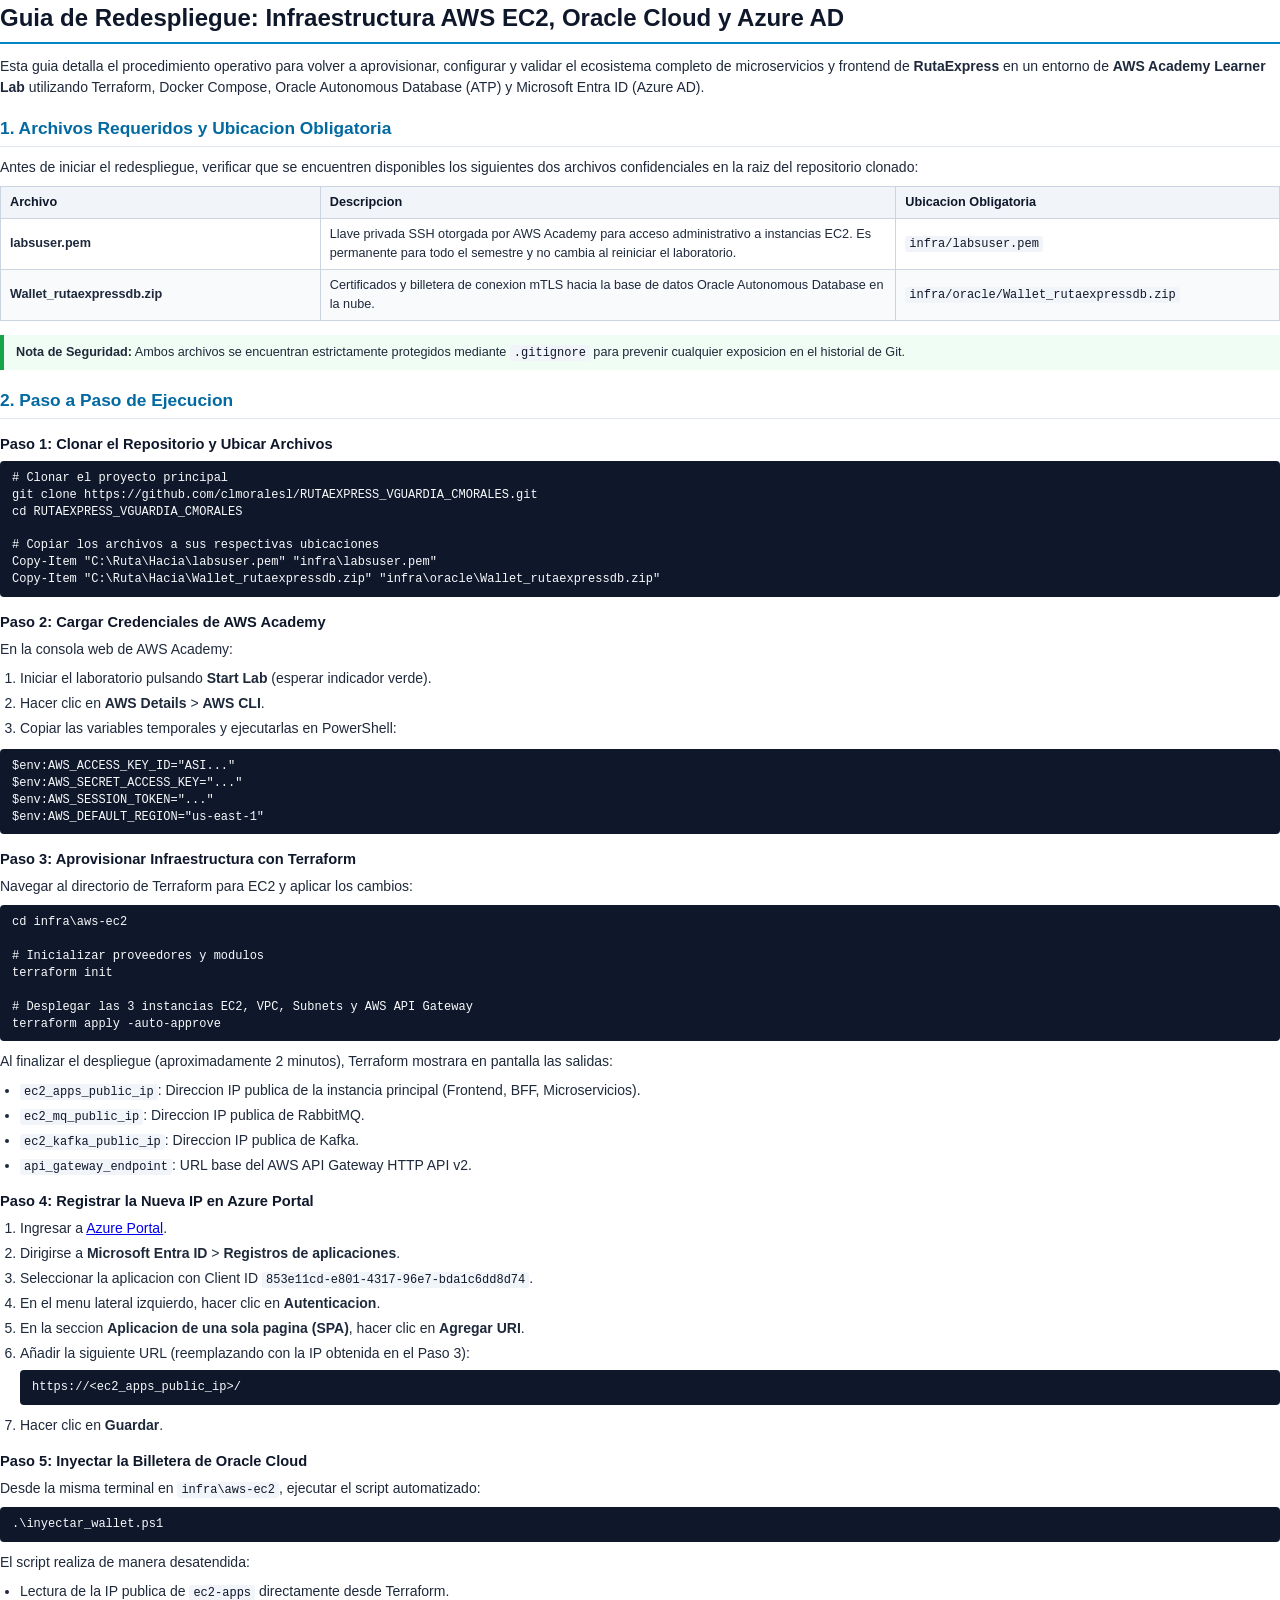
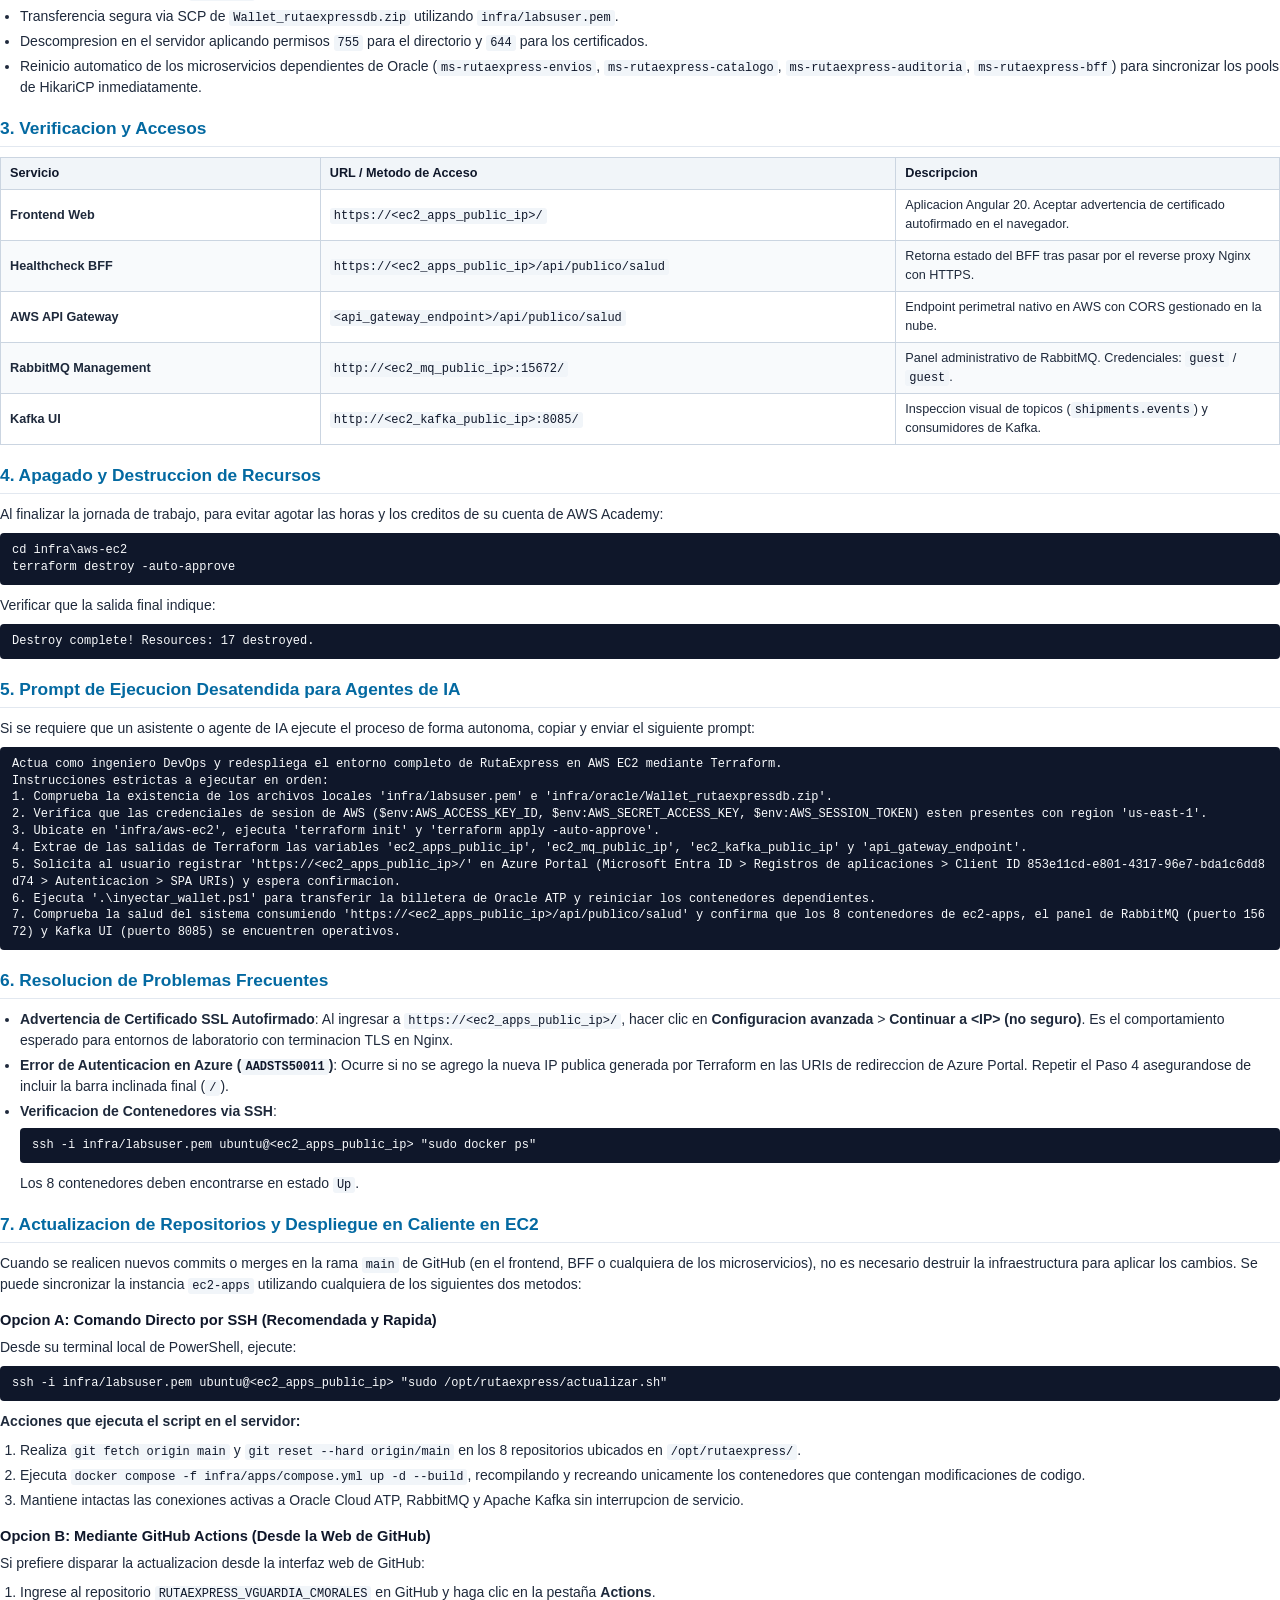
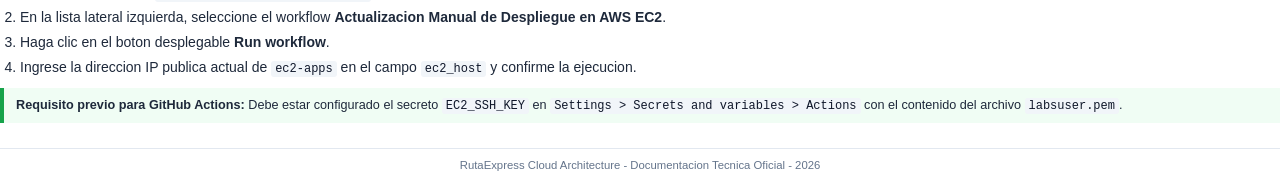
<file: DOCS/guia_redespliegue_aws.html>
<!DOCTYPE html>
<html lang="es">
<head>
  <meta charset="UTF-8">
  <title>Guia de Redespliegue - RutaExpress SaaS</title>
  <style>
    @page {
      size: A4;
      margin: 18mm 15mm 18mm 15mm;
      @bottom-right {
        content: counter(page);
      }
    }
    body {
      font-family: -apple-system, BlinkMacSystemFont, "Segoe UI", Roboto, Helvetica, Arial, sans-serif;
      color: #1e293b;
      line-height: 1.5;
      font-size: 10.5pt;
      margin: 0;
      padding: 0;
    }
    h1 {
      color: #0f172a;
      font-size: 18pt;
      border-bottom: 2px solid #0284c7;
      padding-bottom: 6px;
      margin-top: 0;
      margin-bottom: 12px;
    }
    h2 {
      color: #0369a1;
      font-size: 13pt;
      border-bottom: 1px solid #e2e8f0;
      padding-bottom: 4px;
      margin-top: 18px;
      margin-bottom: 10px;
      page-break-after: avoid;
    }
    h3 {
      color: #0f172a;
      font-size: 11pt;
      margin-top: 14px;
      margin-bottom: 6px;
      page-break-after: avoid;
    }
    p {
      margin-top: 0;
      margin-bottom: 8px;
    }
    ul, ol {
      margin-top: 0;
      margin-bottom: 10px;
      padding-left: 20px;
    }
    li {
      margin-bottom: 4px;
    }
    table {
      width: 100%;
      border-collapse: collapse;
      margin-top: 8px;
      margin-bottom: 14px;
      font-size: 9.5pt;
      page-break-inside: avoid;
    }
    th, td {
      border: 1px solid #cbd5e1;
      padding: 6px 9px;
      text-align: left;
    }
    th {
      background-color: #f1f5f9;
      color: #0f172a;
      font-weight: 600;
    }
    tr:nth-child(even) {
      background-color: #f8fafc;
    }
    pre {
      background-color: #0f172a;
      color: #f8fafc;
      padding: 9px 12px;
      border-radius: 4px;
      font-family: Consolas, "Courier New", monospace;
      font-size: 8.5pt;
      line-height: 1.4;
      overflow-x: auto;
      margin-top: 6px;
      margin-bottom: 10px;
      page-break-inside: avoid;
      white-space: pre-wrap;
      word-break: break-all;
    }
    code {
      font-family: Consolas, "Courier New", monospace;
      font-size: 9pt;
      background-color: #f1f5f9;
      padding: 1px 4px;
      border-radius: 3px;
      color: #0f172a;
    }
    pre code {
      background-color: transparent;
      padding: 0;
      color: inherit;
    }
    .nota {
      background-color: #f0fdf4;
      border-left: 4px solid #16a34a;
      padding: 8px 12px;
      margin-top: 8px;
      margin-bottom: 12px;
      font-size: 9.5pt;
    }
    .advertencia {
      background-color: #fef2f2;
      border-left: 4px solid #dc2626;
      padding: 8px 12px;
      margin-top: 8px;
      margin-bottom: 12px;
      font-size: 9.5pt;
    }
    .footer {
      margin-top: 25px;
      border-top: 1px solid #e2e8f0;
      padding-top: 8px;
      font-size: 8.5pt;
      color: #64748b;
      text-align: center;
    }
  </style>
</head>
<body>

  <h1>Guia de Redespliegue: Infraestructura AWS EC2, Oracle Cloud y Azure AD</h1>
  <p>Esta guia detalla el procedimiento operativo para volver a aprovisionar, configurar y validar el ecosistema completo de microservicios y frontend de <strong>RutaExpress</strong> en un entorno de <strong>AWS Academy Learner Lab</strong> utilizando Terraform, Docker Compose, Oracle Autonomous Database (ATP) y Microsoft Entra ID (Azure AD).</p>

  <h2>1. Archivos Requeridos y Ubicacion Obligatoria</h2>
  <p>Antes de iniciar el redespliegue, verificar que se encuentren disponibles los siguientes dos archivos confidenciales en la raiz del repositorio clonado:</p>

  <table>
    <thead>
      <tr>
        <th style="width: 25%;">Archivo</th>
        <th style="width: 45%;">Descripcion</th>
        <th style="width: 30%;">Ubicacion Obligatoria</th>
      </tr>
    </thead>
    <tbody>
      <tr>
        <td><strong>labsuser.pem</strong></td>
        <td>Llave privada SSH otorgada por AWS Academy para acceso administrativo a instancias EC2. Es permanente para todo el semestre y no cambia al reiniciar el laboratorio.</td>
        <td><code>infra/labsuser.pem</code></td>
      </tr>
      <tr>
        <td><strong>Wallet_rutaexpressdb.zip</strong></td>
        <td>Certificados y billetera de conexion mTLS hacia la base de datos Oracle Autonomous Database en la nube.</td>
        <td><code>infra/oracle/Wallet_rutaexpressdb.zip</code></td>
      </tr>
    </tbody>
  </table>

  <div class="nota">
    <strong>Nota de Seguridad:</strong> Ambos archivos se encuentran estrictamente protegidos mediante <code>.gitignore</code> para prevenir cualquier exposicion en el historial de Git.
  </div>

  <h2>2. Paso a Paso de Ejecucion</h2>

  <h3>Paso 1: Clonar el Repositorio y Ubicar Archivos</h3>
  <pre><code># Clonar el proyecto principal
git clone https://github.com/clmoralesl/RUTAEXPRESS_VGUARDIA_CMORALES.git
cd RUTAEXPRESS_VGUARDIA_CMORALES

# Copiar los archivos a sus respectivas ubicaciones
Copy-Item "C:\Ruta\Hacia\labsuser.pem" "infra\labsuser.pem"
Copy-Item "C:\Ruta\Hacia\Wallet_rutaexpressdb.zip" "infra\oracle\Wallet_rutaexpressdb.zip"</code></pre>

  <h3>Paso 2: Cargar Credenciales de AWS Academy</h3>
  <p>En la consola web de AWS Academy:</p>
  <ol>
    <li>Iniciar el laboratorio pulsando <strong>Start Lab</strong> (esperar indicador verde).</li>
    <li>Hacer clic en <strong>AWS Details</strong> &gt; <strong>AWS CLI</strong>.</li>
    <li>Copiar las variables temporales y ejecutarlas en PowerShell:</li>
  </ol>
  <pre><code>$env:AWS_ACCESS_KEY_ID="ASI..."
$env:AWS_SECRET_ACCESS_KEY="..."
$env:AWS_SESSION_TOKEN="..."
$env:AWS_DEFAULT_REGION="us-east-1"</code></pre>

  <h3>Paso 3: Aprovisionar Infraestructura con Terraform</h3>
  <p>Navegar al directorio de Terraform para EC2 y aplicar los cambios:</p>
  <pre><code>cd infra\aws-ec2

# Inicializar proveedores y modulos
terraform init

# Desplegar las 3 instancias EC2, VPC, Subnets y AWS API Gateway
terraform apply -auto-approve</code></pre>

  <p>Al finalizar el despliegue (aproximadamente 2 minutos), Terraform mostrara en pantalla las salidas:</p>
  <ul>
    <li><code>ec2_apps_public_ip</code>: Direccion IP publica de la instancia principal (Frontend, BFF, Microservicios).</li>
    <li><code>ec2_mq_public_ip</code>: Direccion IP publica de RabbitMQ.</li>
    <li><code>ec2_kafka_public_ip</code>: Direccion IP publica de Kafka.</li>
    <li><code>api_gateway_endpoint</code>: URL base del AWS API Gateway HTTP API v2.</li>
  </ul>

  <h3>Paso 4: Registrar la Nueva IP en Azure Portal</h3>
  <ol>
    <li>Ingresar a <a href="https://portal.azure.com/">Azure Portal</a>.</li>
    <li>Dirigirse a <strong>Microsoft Entra ID</strong> &gt; <strong>Registros de aplicaciones</strong>.</li>
    <li>Seleccionar la aplicacion con Client ID <code>853e11cd-e801-4317-96e7-bda1c6dd8d74</code>.</li>
    <li>En el menu lateral izquierdo, hacer clic en <strong>Autenticacion</strong>.</li>
    <li>En la seccion <strong>Aplicacion de una sola pagina (SPA)</strong>, hacer clic en <strong>Agregar URI</strong>.</li>
    <li>Añadir la siguiente URL (reemplazando con la IP obtenida en el Paso 3):
      <pre><code>https://&lt;ec2_apps_public_ip&gt;/</code></pre>
    </li>
    <li>Hacer clic en <strong>Guardar</strong>.</li>
  </ol>

  <h3>Paso 5: Inyectar la Billetera de Oracle Cloud</h3>
  <p>Desde la misma terminal en <code>infra\aws-ec2</code>, ejecutar el script automatizado:</p>
  <pre><code>.\inyectar_wallet.ps1</code></pre>
  <p>El script realiza de manera desatendida:</p>
  <ul>
    <li>Lectura de la IP publica de <code>ec2-apps</code> directamente desde Terraform.</li>
    <li>Transferencia segura via SCP de <code>Wallet_rutaexpressdb.zip</code> utilizando <code>infra/labsuser.pem</code>.</li>
    <li>Descompresion en el servidor aplicando permisos <code>755</code> para el directorio y <code>644</code> para los certificados.</li>
    <li>Reinicio automatico de los microservicios dependientes de Oracle (<code>ms-rutaexpress-envios</code>, <code>ms-rutaexpress-catalogo</code>, <code>ms-rutaexpress-auditoria</code>, <code>ms-rutaexpress-bff</code>) para sincronizar los pools de HikariCP inmediatamente.</li>
  </ul>

  <h2>3. Verificacion y Accesos</h2>
  <table>
    <thead>
      <tr>
        <th style="width: 25%;">Servicio</th>
        <th style="width: 45%;">URL / Metodo de Acceso</th>
        <th style="width: 30%;">Descripcion</th>
      </tr>
    </thead>
    <tbody>
      <tr>
        <td><strong>Frontend Web</strong></td>
        <td><code>https://&lt;ec2_apps_public_ip&gt;/</code></td>
        <td>Aplicacion Angular 20. Aceptar advertencia de certificado autofirmado en el navegador.</td>
      </tr>
      <tr>
        <td><strong>Healthcheck BFF</strong></td>
        <td><code>https://&lt;ec2_apps_public_ip&gt;/api/publico/salud</code></td>
        <td>Retorna estado del BFF tras pasar por el reverse proxy Nginx con HTTPS.</td>
      </tr>
      <tr>
        <td><strong>AWS API Gateway</strong></td>
        <td><code>&lt;api_gateway_endpoint&gt;/api/publico/salud</code></td>
        <td>Endpoint perimetral nativo en AWS con CORS gestionado en la nube.</td>
      </tr>
      <tr>
        <td><strong>RabbitMQ Management</strong></td>
        <td><code>http://&lt;ec2_mq_public_ip&gt;:15672/</code></td>
        <td>Panel administrativo de RabbitMQ. Credenciales: <code>guest</code> / <code>guest</code>.</td>
      </tr>
      <tr>
        <td><strong>Kafka UI</strong></td>
        <td><code>http://&lt;ec2_kafka_public_ip&gt;:8085/</code></td>
        <td>Inspeccion visual de topicos (<code>shipments.events</code>) y consumidores de Kafka.</td>
      </tr>
    </tbody>
  </table>

  <h2>4. Apagado y Destruccion de Recursos</h2>
  <p>Al finalizar la jornada de trabajo, para evitar agotar las horas y los creditos de su cuenta de AWS Academy:</p>
  <pre><code>cd infra\aws-ec2
terraform destroy -auto-approve</code></pre>
  <p>Verificar que la salida final indique:</p>
  <pre><code>Destroy complete! Resources: 17 destroyed.</code></pre>

  <h2>5. Prompt de Ejecucion Desatendida para Agentes de IA</h2>
  <p>Si se requiere que un asistente o agente de IA ejecute el proceso de forma autonoma, copiar y enviar el siguiente prompt:</p>
  <pre><code>Actua como ingeniero DevOps y redespliega el entorno completo de RutaExpress en AWS EC2 mediante Terraform.
Instrucciones estrictas a ejecutar en orden:
1. Comprueba la existencia de los archivos locales 'infra/labsuser.pem' e 'infra/oracle/Wallet_rutaexpressdb.zip'.
2. Verifica que las credenciales de sesion de AWS ($env:AWS_ACCESS_KEY_ID, $env:AWS_SECRET_ACCESS_KEY, $env:AWS_SESSION_TOKEN) esten presentes con region 'us-east-1'.
3. Ubicate en 'infra/aws-ec2', ejecuta 'terraform init' y 'terraform apply -auto-approve'.
4. Extrae de las salidas de Terraform las variables 'ec2_apps_public_ip', 'ec2_mq_public_ip', 'ec2_kafka_public_ip' y 'api_gateway_endpoint'.
5. Solicita al usuario registrar 'https://&lt;ec2_apps_public_ip&gt;/' en Azure Portal (Microsoft Entra ID &gt; Registros de aplicaciones &gt; Client ID 853e11cd-e801-4317-96e7-bda1c6dd8d74 &gt; Autenticacion &gt; SPA URIs) y espera confirmacion.
6. Ejecuta '.\inyectar_wallet.ps1' para transferir la billetera de Oracle ATP y reiniciar los contenedores dependientes.
7. Comprueba la salud del sistema consumiendo 'https://&lt;ec2_apps_public_ip&gt;/api/publico/salud' y confirma que los 8 contenedores de ec2-apps, el panel de RabbitMQ (puerto 15672) y Kafka UI (puerto 8085) se encuentren operativos.</code></pre>

  <h2>6. Resolucion de Problemas Frecuentes</h2>
  <ul>
    <li><strong>Advertencia de Certificado SSL Autofirmado</strong>: Al ingresar a <code>https://&lt;ec2_apps_public_ip&gt;/</code>, hacer clic en <strong>Configuracion avanzada</strong> &gt; <strong>Continuar a &lt;IP&gt; (no seguro)</strong>. Es el comportamiento esperado para entornos de laboratorio con terminacion TLS en Nginx.</li>
    <li><strong>Error de Autenticacion en Azure (<code>AADSTS50011</code>)</strong>: Ocurre si no se agrego la nueva IP publica generada por Terraform en las URIs de redireccion de Azure Portal. Repetir el Paso 4 asegurandose de incluir la barra inclinada final (<code>/</code>).</li>
    <li><strong>Verificacion de Contenedores via SSH</strong>:
      <pre><code>ssh -i infra/labsuser.pem ubuntu@&lt;ec2_apps_public_ip&gt; "sudo docker ps"</code></pre>
      Los 8 contenedores deben encontrarse en estado <code>Up</code>.
    </li>
  </ul>

  <h2>7. Actualizacion de Repositorios y Despliegue en Caliente en EC2</h2>
  <p>Cuando se realicen nuevos commits o merges en la rama <code>main</code> de GitHub (en el frontend, BFF o cualquiera de los microservicios), no es necesario destruir la infraestructura para aplicar los cambios. Se puede sincronizar la instancia <code>ec2-apps</code> utilizando cualquiera de los siguientes dos metodos:</p>

  <h3>Opcion A: Comando Directo por SSH (Recomendada y Rapida)</h3>
  <p>Desde su terminal local de PowerShell, ejecute:</p>
  <pre><code>ssh -i infra/labsuser.pem ubuntu@&lt;ec2_apps_public_ip&gt; "sudo /opt/rutaexpress/actualizar.sh"</code></pre>
  <p><strong>Acciones que ejecuta el script en el servidor:</strong></p>
  <ol>
    <li>Realiza <code>git fetch origin main</code> y <code>git reset --hard origin/main</code> en los 8 repositorios ubicados en <code>/opt/rutaexpress/</code>.</li>
    <li>Ejecuta <code>docker compose -f infra/apps/compose.yml up -d --build</code>, recompilando y recreando unicamente los contenedores que contengan modificaciones de codigo.</li>
    <li>Mantiene intactas las conexiones activas a Oracle Cloud ATP, RabbitMQ y Apache Kafka sin interrupcion de servicio.</li>
  </ol>

  <h3>Opcion B: Mediante GitHub Actions (Desde la Web de GitHub)</h3>
  <p>Si prefiere disparar la actualizacion desde la interfaz web de GitHub:</p>
  <ol>
    <li>Ingrese al repositorio <code>RUTAEXPRESS_VGUARDIA_CMORALES</code> en GitHub y haga clic en la pestaña <strong>Actions</strong>.</li>
    <li>En la lista lateral izquierda, seleccione el workflow <strong>Actualizacion Manual de Despliegue en AWS EC2</strong>.</li>
    <li>Haga clic en el boton desplegable <strong>Run workflow</strong>.</li>
    <li>Ingrese la direccion IP publica actual de <code>ec2-apps</code> en el campo <code>ec2_host</code> y confirme la ejecucion.</li>
  </ol>
  <div class="nota">
    <strong>Requisito previo para GitHub Actions:</strong> Debe estar configurado el secreto <code>EC2_SSH_KEY</code> en <code>Settings &gt; Secrets and variables &gt; Actions</code> con el contenido del archivo <code>labsuser.pem</code>.
  </div>

  <div class="footer">
    RutaExpress Cloud Architecture - Documentacion Tecnica Oficial - 2026
  </div>

</body>
</html>
</file>
